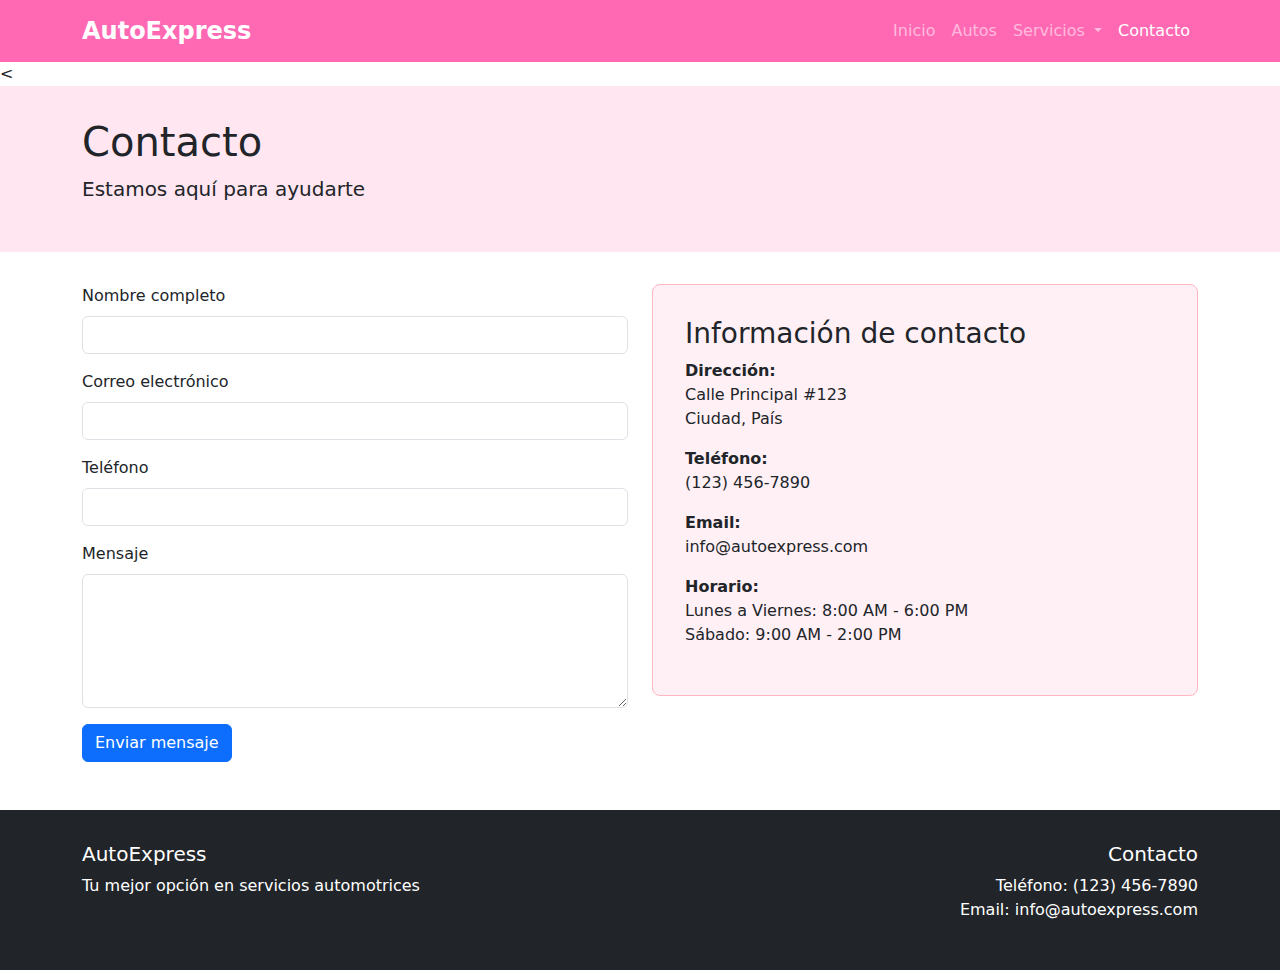
<file: contacto.html>
<!DOCTYPE html>
<html lang="es">
<head>
    <meta charset="UTF-8">
    <meta name="viewport" content="width=device-width, initial-scale=1.0">
    <title>Contacto - AutoExpress</title>
    <!-- Bootstrap CSS -->
    <link href="https://cdn.jsdelivr.net/npm/bootstrap@5.3.0/dist/css/bootstrap.min.css" rel="stylesheet">
    <!-- Custom CSS -->
    <link href="css/styles.css" rel="stylesheet">
</head>
<body>
    
    <nav class="navbar navbar-expand-lg navbar-dark bg-dark sticky-top">
        <div class="container">
            <a class="navbar-brand" href="index.html">AutoExpress</a>
            <button class="navbar-toggler" type="button" data-bs-toggle="collapse" data-bs-target="#navbarNav">
                <span class="navbar-toggler-icon"></span>
            </button>
            <div class="collapse navbar-collapse" id="navbarNav">
                <ul class="navbar-nav ms-auto">
                    <li class="nav-item">
                        <a class="nav-link" href="index.html">Inicio</a>
                    </li>
                    <li class="nav-item">
                        <a class="nav-link" href="autos.html">Autos</a>
                    </li>
                    <li class="nav-item dropdown">
                        <a class="nav-link dropdown-toggle" href="#" role="button" data-bs-toggle="dropdown">
                            Servicios
                        </a>
                        <ul class="dropdown-menu">
                            <li><a class="dropdown-item" href="mantenimiento.html">Mantenimiento</a></li>
                            <li><a class="dropdown-item" href="montallantas.html">Montallantas</a></li>
                            <li><a class="dropdown-item" href="alineacion.html">Alineación</a></li>
                            <li><a class="dropdown-item" href="balanceo.html">Balanceo</a></li>
                        </ul>
                    </li>
                    <li class="nav-item">
                        <a class="nav-link active" href="contacto.html">Contacto</a>
                    </li>
                </ul>
            </div>
        </div>
    </nav>

    <
    <div class="page-header">
        <div class="container">
            <h1>Contacto</h1>
            <p class="lead">Estamos aquí para ayudarte</p>
        </div>
    </div>

   
    <main class="container">
        <div class="row">
            <div class="col-md-6">
                <form>
                    <div class="mb-3">
                        <label for="nombre" class="form-label">Nombre completo</label>
                        <input type="text" class="form-control" id="nombre" required>
                    </div>
                    <div class="mb-3">
                        <label for="email" class="form-label">Correo electrónico</label>
                        <input type="email" class="form-control" id="email" required>
                    </div>
                    <div class="mb-3">
                        <label for="telefono" class="form-label">Teléfono</label>
                        <input type="tel" class="form-control" id="telefono">
                    </div>
                    <div class="mb-3">
                        <label for="mensaje" class="form-label">Mensaje</label>
                        <textarea class="form-control" id="mensaje" rows="5" required></textarea>
                    </div>
                    <button type="submit" class="btn btn-primary">Enviar mensaje</button>
                </form>
            </div>
            <div class="col-md-6">
                <div class="contact-info">
                    <h3>Información de contacto</h3>
                    <p><strong>Dirección:</strong><br>
                    Calle Principal #123<br>
                    Ciudad, País</p>
                    <p><strong>Teléfono:</strong><br>
                    (123) 456-7890</p>
                    <p><strong>Email:</strong><br>
                    info@autoexpress.com</p>
                    <p><strong>Horario:</strong><br>
                    Lunes a Viernes: 8:00 AM - 6:00 PM<br>
                    Sábado: 9:00 AM - 2:00 PM</p>
                </div>
            </div>
        </div>
    </main>

  
    <footer class="bg-dark text-white">
        <div class="container">
            <div class="row">
                <div class="col-md-6">
                    <h5>AutoExpress</h5>
                    <p>Tu mejor opción en servicios automotrices</p>
                </div>
                <div class="col-md-6 text-md-end">
                    <h5>Contacto</h5>
                    <p>Teléfono: (123) 456-7890<br>
                    Email: info@autoexpress.com</p>
                </div>
            </div>
        </div>
    </footer>

    
    <script src="https://cdn.jsdelivr.net/npm/bootstrap@5.3.0/dist/js/bootstrap.bundle.min.js"></script>
</body>
</html>
</file>
<file: css/styles.css>
.navbar {
    background-color: #FF69B4 !important;
}

.navbar-brand {
    font-weight: bold;
    font-size: 1.5rem;
}

.hero-section {
    background: linear-gradient(rgba(255, 105, 180, 0.7), rgba(255, 182, 193, 0.7)), url('https://images.unsplash.com/photo-1485291571150-772bcfc10da5?auto=format&fit=crop&w=1600');
    background-size: cover;
    background-position: center;
    color: white;
    padding: 100px 0;
    margin-bottom: 2rem;
    text-shadow: 1px 1px 3px rgba(0, 0, 0, 0.3);
}

.service-card {
    transition: all 0.3s ease;
    margin-bottom: 2rem;
    border: 1px solid #FFB6C1;
    border-radius: 10px;
    box-shadow: 0 2px 5px rgba(255, 182, 193, 0.2);
    height: 100%;
    display: flex;
    flex-direction: column;
}

.service-card:hover {
    transform: translateY(-5px);
    box-shadow: 0 5px 15px rgba(255, 182, 193, 0.4);
}

.service-card img {
    height: 160px;
    object-fit: cover;
    border-top-left-radius: 10px;
    border-top-right-radius: 10px;
}

.service-card .card-body {
    flex: 1;
    display: flex;
    flex-direction: column;
}

.service-card .card-body .btn {
    margin-top: auto;
}

.car-gallery img {
    height: 250px;
    object-fit: cover;
}

.page-header {
    background-color: #FFE6F0;
    padding: 2rem 0;
    margin-bottom: 2rem;
}

.contact-info {
    background-color: #FFF0F5;
    padding: 2rem;
    border-radius: 0.5rem;
    border: 1px solid #FFB6C1;
}

footer {
    background-color: #FF69B4;
    color: white;
    padding: 2rem 0;
    margin-top: 3rem;
}
</file>
